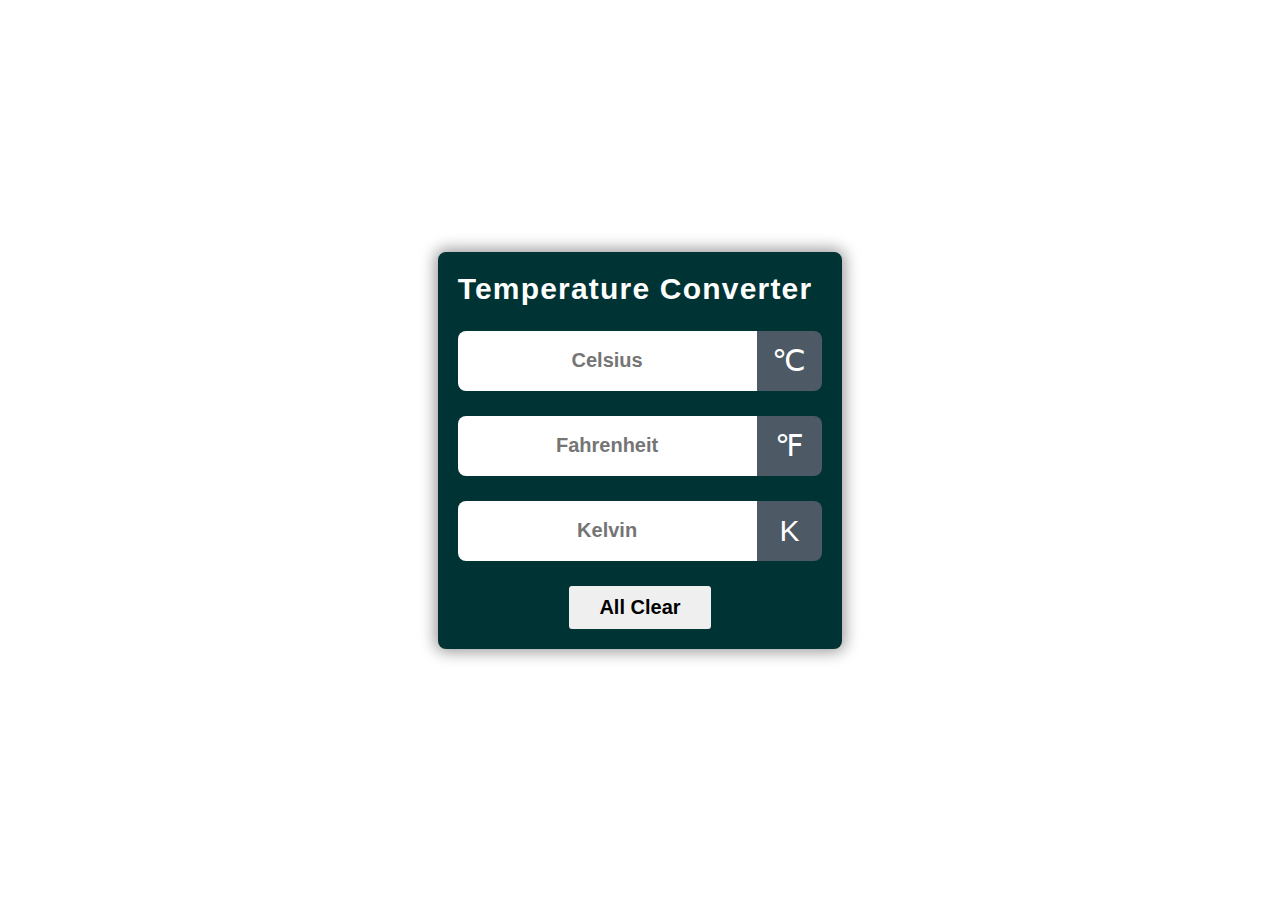
<file: task 3/index.html>
<!DOCTYPE html>
<html lang="en">
<head>
    <meta charset="UTF-8">
    <meta http-equiv="X-UA-Compatible" content="IE=edge">
    <meta name="viewport" content="width=device-width, initial-scale=1.0">

    <link rel="stylesheet" href="https://cdnjs.cloudflare.com/ajax/libs/font-awesome/6.2.0/css/all.min.css" integrity="sha512-xh6O/CkQoPOWDdYTDqeRdPCVd1SpvCA9XXcUnZS2FmJNp1coAFzvtCN9BmamE+4aHK8yyUHUSCcJHgXloTyT2A==" crossorigin="anonymous" referrerpolicy="no-referrer" />
    <title>Temperature Converter</title>
    <link rel="stylesheet" href="style.css">
</head>
<body>

    <div class="container">

        <div class="title">
            <h1>Temperature Converter</h1>
            <span class="Temperature-icon"><i class="fa-solid fa-temperature-three-quarters"></i></span>
        </div>

        <div id="celsius">
            <input type="number" name="" placeholder="Celsius">
            <span class="icon">&#8451</span>
        </div>
        <div id="fahrenheit">
            <input type="number" name="" placeholder="Fahrenheit">
            <span class="icon">&#8457</span>
        </div>
        <div id="kelvin">
            <input type="number" name="" placeholder="Kelvin">
            <span class="icon">&#8490</span>
        </div>

        <div class="button">
            <button>All Clear</button>
        </div>

    </div>

    <script src="app.js"></script>
    
</body>
</html>
</file>
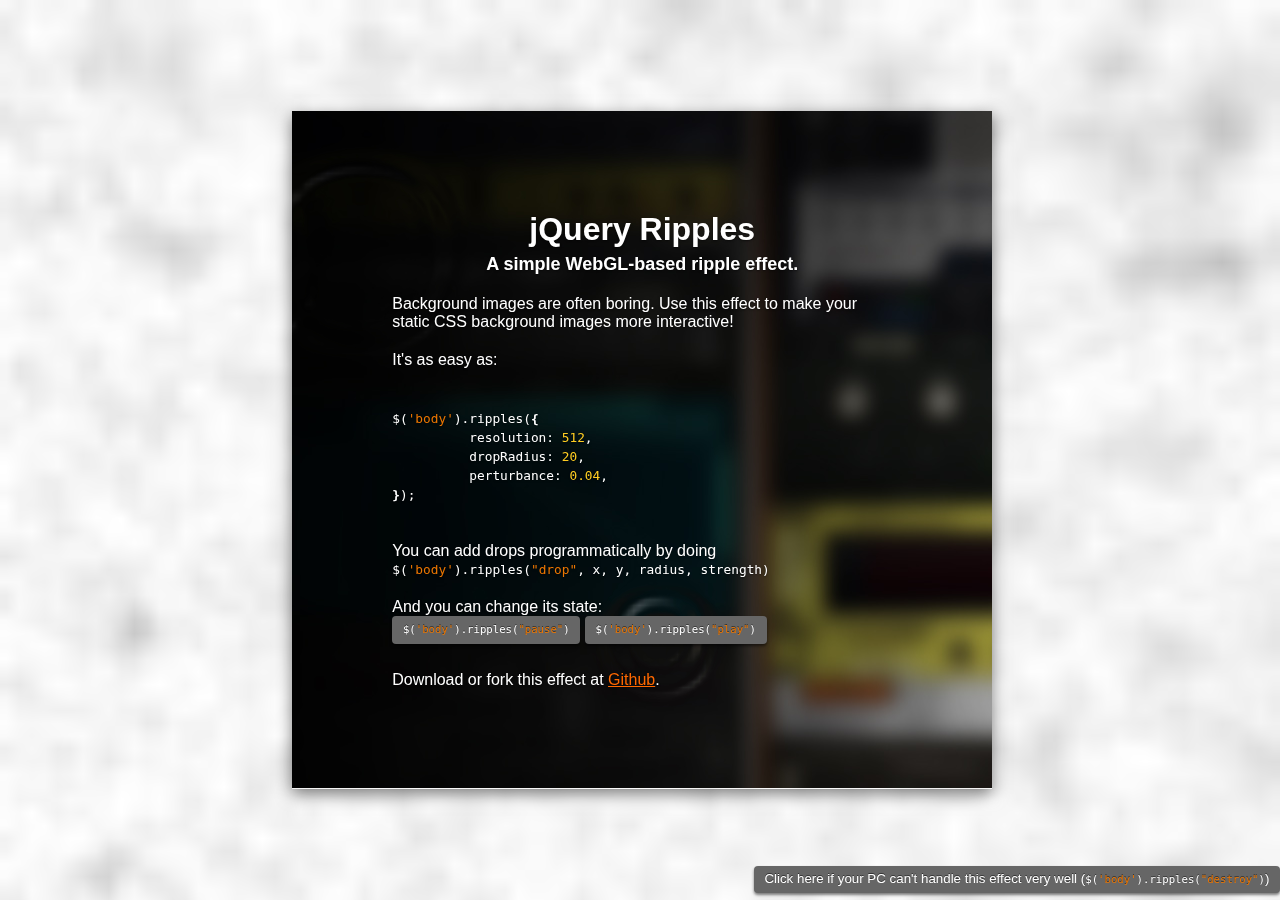
<file: task 2/jquery.ripples-master/demo/index.html>
<!DOCTYPE html>
<html>
<head>
<title>jQuery WebGL Ripples</title>
<style>
* { margin: 0; padding: 0; }
html {
	height: 100%;
}
body {
	color: #fff;
	font-size: 16px;
	font-family: "Helvetica Neue",Helvetica,Arial,sans-serif;
	background-image: url(img/bg2.jpg);
	background-size: cover;
	background-position: 50% 0;
	height: 100%;
	text-align: center;
}

body:before {
	content: '';
	display: inline-block;
	vertical-align: middle;
	height: 100%;
}

main {
	display: inline-block;
	vertical-align: middle;
	background: url(img/bg.jpg);
	padding:  100px;
	max-width: 500px;
	text-shadow: 0 1px 2px rgba(0,0,0,0.5);
	box-shadow: 0 5px 15px rgba(0,0,0,0.5);
}

h1 {
	font-size: 32px;
}
h2 {
	font-size: 18px;
	margin-top: 6px;
}
p {
	text-align: left;
	margin-top: 20px;
}
a {
	color: #ff6800;
}
pre {
	text-align: left;
	margin-top: 20px;
}

.error {
	display: none;
	position: fixed;
	bottom: 0;
	left: 0;
	background: #000;
	color: #f00;
	padding: 5px;
	max-width: 50%;
}

button {
	font-family: "Helvetica Neue",Helvetica,Arial,sans-serif;
	padding: 0 0.8em;
	line-height: 2em;
	border: none;
	background: #666;
	color: #fff;
	text-shadow: 0 -1px 0 rgba(0,0,0,0.5);
	border-radius: 4px;
	cursor: pointer;
	margin-bottom: 0.5em;
	box-shadow: 0 2px 3px rgba(0,0,0,0.5);
}

button:hover {
	background: #888;
}

code { font-size: 0.8em; display: inline; }

.disable {
	position: fixed;
	bottom: 0;
	right: 0;
}

.code-string { color:#ec7600 }
.code-cbracket { font-weight:bold }
.code-number { color:#ffcd22 }

</style>
</head>
<body>

<main>
	<header>
		<h1>jQuery Ripples</h1>
		<h2>A simple WebGL-based ripple effect.</h2>
	</header>
	<p>Background images are often boring. Use this effect to make your static CSS background images more interactive!</p>
	<p>It's as easy as:</p>

	<pre><code>
$(<span class="code-string">'body'</span>).ripples(<span class="code-cbracket">{</span>
	resolution: <span class="code-number">512</span>,
	dropRadius: <span class="code-number">20</span>,
	perturbance: <span class="code-number">0.04</span>,
<span class="code-cbracket">}</span>);
	</code></pre>

	<p>You can add drops programmatically by doing <code>$(<span class="code-string">'body'</span>).ripples(<span class="code-string">"drop"</span>, x, y, radius, strength)</code></p>

	<p>And you can change its state:<br>
	<button class="js-ripples-pause" type="button">
		<code>$(<span class="code-string">'body'</span>).ripples(<span class="code-string">"pause"</span>)</code>
	</button>

	<button class="js-ripples-play" type="button">
		<code>$(<span class="code-string">'body'</span>).ripples(<span class="code-string">"play"</span>)</code>
	</button>
	</p>

	<p>Download or fork this effect at <a href="//github.com/sirxemic/jquery.ripples/">Github</a>.</p>
</main>

<button class="js-ripples-disable disable">
	Click here if your PC can't handle this effect very well
	(<code>$(<span class="code-string">'body'</span>).ripples(<span class="code-string">"destroy"</span>)</code>)
</button>

<div class="error"></div>

<script src="https://ajax.googleapis.com/ajax/libs/jquery/3.0.0/jquery.min.js"></script>
<script src="../dist/jquery.ripples.js"></script>
<script>
$(document).ready(function() {
	try {
		$('body').ripples({
			resolution: 512,
			dropRadius: 20, //px
			perturbance: 0.04,
		});
		$('main').ripples({
			resolution: 128,
			dropRadius: 10, //px
			perturbance: 0.04,
			interactive: false
		});
	}
	catch (e) {
		$('.error').show().text(e);
	}

	$('.js-ripples-disable').on('click', function() {
		$('body, main').ripples('destroy');
		$(this).hide();
	});

	$('.js-ripples-play').on('click', function() {
		$('body, main').ripples('play');
	});

	$('.js-ripples-pause').on('click', function() {
		$('body, main').ripples('pause');
	});

	// Automatic drops
	setInterval(function() {
		var $el = $('main');
		var x = Math.random() * $el.outerWidth();
		var y = Math.random() * $el.outerHeight();
		var dropRadius = 20;
		var strength = 0.04 + Math.random() * 0.04;

		$el.ripples('drop', x, y, dropRadius, strength);
	}, 400);
});
</script>
</body>
</html>
</file>
<file: task 3/style.css>
*{
    margin: 0;
    padding: 0;
    box-sizing: border-box;
}

body{
    display: flex;
    justify-content: center;
    align-items: center;
    min-height: 100vh;
}

.container{
    max-width: 450px;
    background: #003333;
    border-radius: 8px;
    box-shadow: 0px 0px 15px 3px rgba(0,0,0,0.4);
    font-family: sans-serif;
    padding: 20px;
}

.title{
    display: flex;
    justify-content: center;
    align-items: center;
    flex-wrap: wrap-reverse;
    gap: 10px;
}

.Temperature-icon{
    font-size: 45px;
    color: #fff;
}

h1{
    color: #fff;
    letter-spacing: 1.2px;
    font-size: 30px;
}

#celsius, #fahrenheit, #kelvin{
    display: flex;
    justify-content: center;
    align-items: center;
    margin-top: 25px;
}

input{
    flex: 5;
    height: 60px;
    font-size: 20px;
    font-weight: 600;
    text-align: center;
    border: none;
    outline: none;
    border-radius: 8px 0 0 8px;
    padding: 0 10px;
}


input::-webkit-outer-spin-button,
input::-webkit-inner-spin-button{
    -webkit-appearance: none;
}



.icon{
    flex: 1;
    height: 60px;
    line-height: 60px;
    padding: 0 5px;
    text-align: center;
    font-size: 30px;
    background: #4d5964;
    color: #fff;
    border-radius: 0 8px 8px 0;
}


.button{
    margin-top: 25px;
    text-align: center;
}


.button button{
    border: none;
    outline: none;
    padding: 10px 30px;
    font-size: 20px;
    font-weight: 600;
    border-radius: 3px;
    cursor: pointer;
    transition: 0.3s;
}

.button button:hover{
    background: #000;
    color: #fff;
}
</file>
